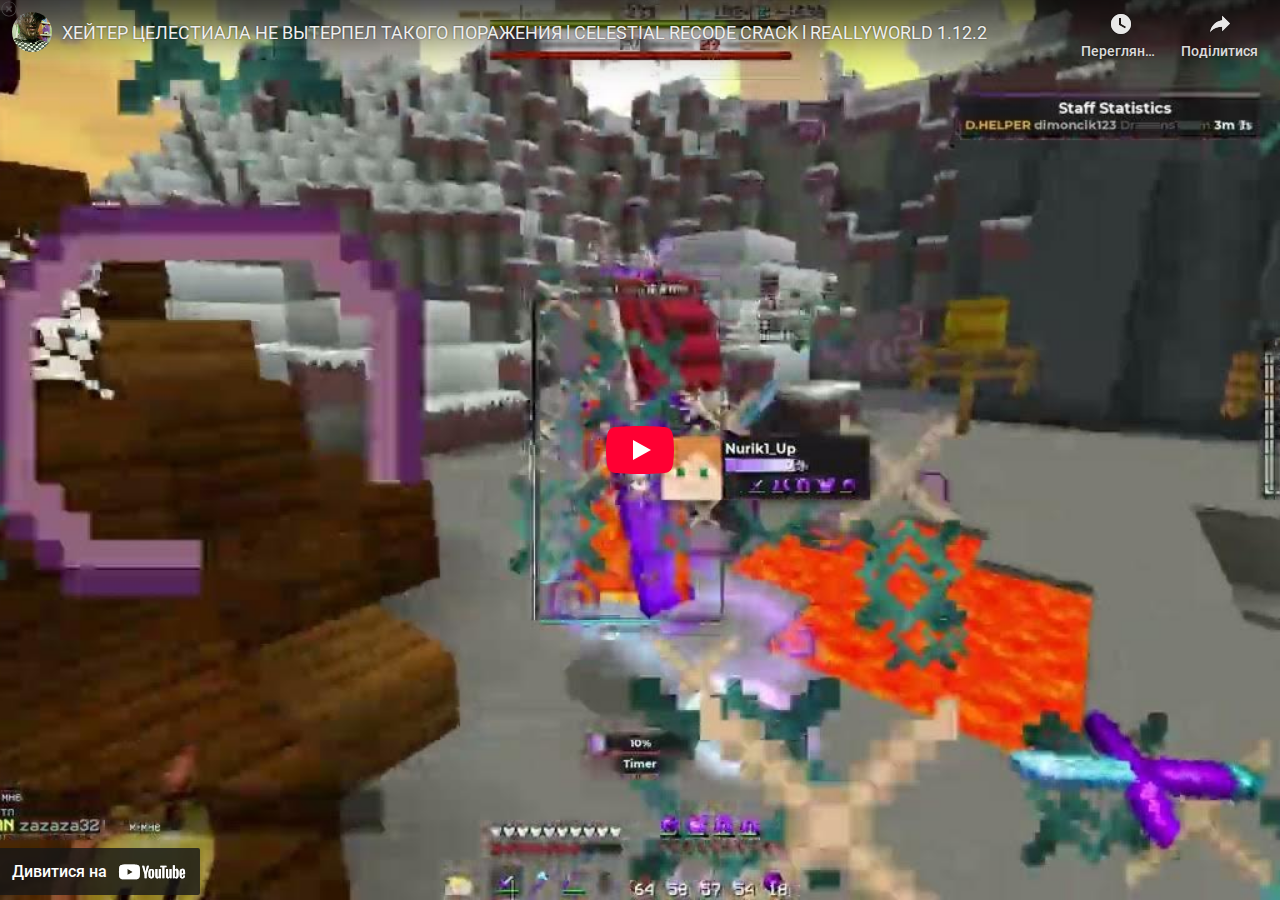
<file: index_2.html>
<!DOCTYPE html><html lang="uk" dir="ltr" data-cast-api-enabled="true" data-scrapbook-source="https://www.youtube.com/embed/GNgp5kaQ1ZA"><head><meta charset="UTF-8"><meta name="viewport" content="width=device-width, initial-scale=1"><style name="www-roboto">@font-face{font-family:'Roboto';font-style:normal;font-weight:400;src:url("KFOmCnqEu92Fr1Mu72xKOzY.woff2")format('woff2');unicode-range:U+0460-052F,U+1C80-1C8A,U+20B4,U+2DE0-2DFF,U+A640-A69F,U+FE2E-FE2F;}@font-face{font-family:'Roboto';font-style:normal;font-weight:400;src:url("KFOmCnqEu92Fr1Mu5mxKOzY.woff2")format('woff2');unicode-range:U+0301,U+0400-045F,U+0490-0491,U+04B0-04B1,U+2116;}@font-face{font-family:'Roboto';font-style:normal;font-weight:400;src:url("KFOmCnqEu92Fr1Mu7mxKOzY.woff2")format('woff2');unicode-range:U+1F00-1FFF;}@font-face{font-family:'Roboto';font-style:normal;font-weight:400;src:url("KFOmCnqEu92Fr1Mu4WxKOzY.woff2")format('woff2');unicode-range:U+0370-0377,U+037A-037F,U+0384-038A,U+038C,U+038E-03A1,U+03A3-03FF;}@font-face{font-family:'Roboto';font-style:normal;font-weight:400;src:url("KFOmCnqEu92Fr1Mu7WxKOzY.woff2")format('woff2');unicode-range:U+0102-0103,U+0110-0111,U+0128-0129,U+0168-0169,U+01A0-01A1,U+01AF-01B0,U+0300-0301,U+0303-0304,U+0308-0309,U+0323,U+0329,U+1EA0-1EF9,U+20AB;}@font-face{font-family:'Roboto';font-style:normal;font-weight:400;src:url("KFOmCnqEu92Fr1Mu7GxKOzY.woff2")format('woff2');unicode-range:U+0100-02BA,U+02BD-02C5,U+02C7-02CC,U+02CE-02D7,U+02DD-02FF,U+0304,U+0308,U+0329,U+1D00-1DBF,U+1E00-1E9F,U+1EF2-1EFF,U+2020,U+20A0-20AB,U+20AD-20C0,U+2113,U+2C60-2C7F,U+A720-A7FF;}@font-face{font-family:'Roboto';font-style:normal;font-weight:400;src:url("KFOmCnqEu92Fr1Mu4mxK.woff2")format('woff2');unicode-range:U+0000-00FF,U+0131,U+0152-0153,U+02BB-02BC,U+02C6,U+02DA,U+02DC,U+0304,U+0308,U+0329,U+2000-206F,U+20AC,U+2122,U+2191,U+2193,U+2212,U+2215,U+FEFF,U+FFFD;}@font-face{font-family:'Roboto';font-style:normal;font-weight:500;src:url("KFOlCnqEu92Fr1MmEU9fCRc4EsA.woff2")format('woff2');unicode-range:U+0460-052F,U+1C80-1C8A,U+20B4,U+2DE0-2DFF,U+A640-A69F,U+FE2E-FE2F;}@font-face{font-family:'Roboto';font-style:normal;font-weight:500;src:url("KFOlCnqEu92Fr1MmEU9fABc4EsA.woff2")format('woff2');unicode-range:U+0301,U+0400-045F,U+0490-0491,U+04B0-04B1,U+2116;}@font-face{font-family:'Roboto';font-style:normal;font-weight:500;src:url("KFOlCnqEu92Fr1MmEU9fCBc4EsA.woff2")format('woff2');unicode-range:U+1F00-1FFF;}@font-face{font-family:'Roboto';font-style:normal;font-weight:500;src:url("KFOlCnqEu92Fr1MmEU9fBxc4EsA.woff2")format('woff2');unicode-range:U+0370-0377,U+037A-037F,U+0384-038A,U+038C,U+038E-03A1,U+03A3-03FF;}@font-face{font-family:'Roboto';font-style:normal;font-weight:500;src:url("KFOlCnqEu92Fr1MmEU9fCxc4EsA.woff2")format('woff2');unicode-range:U+0102-0103,U+0110-0111,U+0128-0129,U+0168-0169,U+01A0-01A1,U+01AF-01B0,U+0300-0301,U+0303-0304,U+0308-0309,U+0323,U+0329,U+1EA0-1EF9,U+20AB;}@font-face{font-family:'Roboto';font-style:normal;font-weight:500;src:url("KFOlCnqEu92Fr1MmEU9fChc4EsA.woff2")format('woff2');unicode-range:U+0100-02BA,U+02BD-02C5,U+02C7-02CC,U+02CE-02D7,U+02DD-02FF,U+0304,U+0308,U+0329,U+1D00-1DBF,U+1E00-1E9F,U+1EF2-1EFF,U+2020,U+20A0-20AB,U+20AD-20C0,U+2113,U+2C60-2C7F,U+A720-A7FF;}@font-face{font-family:'Roboto';font-style:normal;font-weight:500;src:url("KFOlCnqEu92Fr1MmEU9fBBc4.woff2")format('woff2');unicode-range:U+0000-00FF,U+0131,U+0152-0153,U+02BB-02BC,U+02C6,U+02DA,U+02DC,U+0304,U+0308,U+0329,U+2000-206F,U+20AC,U+2122,U+2191,U+2193,U+2212,U+2215,U+FEFF,U+FFFD;}</style><link rel="stylesheet" href="www-player.css" name="www-player"><style>html {overflow: hidden;}body {font: 12px Roboto, Arial, sans-serif; background-color: #000; color: #fff; height: 100%; width: 100%; overflow: hidden; position: absolute; margin: 0; padding: 0;}#player {width: 100%; height: 100%;}h1 {text-align: center; color: #fff;}h3 {margin-top: 6px; margin-bottom: 3px;}.player-unavailable {position: absolute; top: 0; left: 0; right: 0; bottom: 0; padding: 25px; font-size: 13px; background: url("urn:scrapbook:download:error:https://www.youtube.com/img/meh7.png") 50% 65% no-repeat;}.player-unavailable .message {text-align: left; margin: 0 -5px 15px; padding: 0 5px 14px; border-bottom: 1px solid #888; font-size: 19px; font-weight: normal;}.player-unavailable a {color: #167ac6; text-decoration: none;}</style><title>ХЕЙТЕР ЦЕЛЕСТИАЛА НЕ ВЫТЕРПЕЛ ТАКОГО ПОРАЖЕНИЯ l CELESTIAL RECODE CRACK l REALLYWORLD 1.12.2 - YouTube</title><link rel="canonical" href="https://www.youtube.com/watch?v=GNgp5kaQ1ZA"><link rel="shortcut icon" href="favicon-1.ico"></head><body class="date-20250421 uk_UA ltr  site-center-aligned site-as-giant-card gecko gecko-137" dir="ltr"><div id="player" style="width: 100%; height: 100%;"><div class="html5-video-player ytp-exp-bottom-control-flexbox ytp-modern-caption ytp-livebadge-color ytp-title-enable-channel-logo ytp-fine-scrubbing-exp ytp-embed ytp-embed-playlist unstarted-mode ytp-hide-controls ytp-large-width-mode" tabindex="-1" id="movie_player" data-version="/s/player/9a279502/player_ias.vflset/uk_UA/base.js" aria-label="Відеопрогравач YouTube"><div class="html5-video-container" data-layer="0"><video style="width: 1110px; height: 624px; left: 0px; top: -624px;" tabindex="-1" aria-hidden="true" class="video-stream html5-main-video" webkit-playsinline="" playsinline="" controlslist="nodownload"></video></div><div class="ytp-gradient-top" data-layer="1"></div><div class="ytp-chrome-top ytp-show-cards-title" data-layer="1"><div class="ytp-title-channel"><div class="ytp-title-beacon"></div><a class="ytp-title-channel-logo" target="_blank" role="link" tabindex="0" style="background-image: url(&quot;unnamed.jpg&quot;);" aria-label="Зображення каналу Smertnix"></a><div class="ytp-title-expanded-overlay" aria-hidden="true"><div class="ytp-title-expanded-heading"><div class="ytp-title-expanded-title"><a target="_blank" tabindex="-1" aria-hidden="true">Smertnix</a></div><div class="ytp-title-expanded-subtitle" aria-hidden="true">Підписалося 4,3&nbsp;тис. користувачів</div></div><div class="ytp-button ytp-sb" aria-live="polite" style="display: none;"><div class="ytp-sb-subscribe" aria-label="Підписатися на канал"><div class="ytp-sb-text"><div class="ytp-sb-icon"></div>Підписатися</div></div><div class="ytp-sb-unsubscribe" aria-label="Скасувати підписку на канал"><div class="ytp-sb-text"><div class="ytp-sb-icon"></div>Ви підписалися</div></div></div><button class="ytp-button ytp-title-notifications" aria-pressed="false" aria-label="Отримувати сповіщення про всі нові відео" style="display: none;"><div class="ytp-title-notifications-on" title="Не отримувати сповіщення про всі нові відео" aria-label="Сповіщати про підписки"><svg fill="#fff" height="24px" viewBox="0 0 24 24" width="24px"><path d="M7.58 4.08L6.15 2.65C3.75 4.48 2.17 7.3 2.03 10.5h2c.15-2.65 1.51-4.97 3.55-6.42zm12.39 6.42h2c-.15-3.2-1.73-6.02-4.12-7.85l-1.42 1.43c2.02 1.45 3.39 3.77 3.54 6.42zM18 11c0-3.07-1.64-5.64-4.5-6.32V4c0-.83-.67-1.5-1.5-1.5s-1.5.67-1.5 1.5v.68C7.63 5.36 6 7.92 6 11v5l-2 2v1h16v-1l-2-2v-5zm-6 11c.14 0 .27-.01.4-.04.65-.14 1.18-.58 1.44-1.18.1-.24.15-.5.15-.78h-4c.01 1.1.9 2 2.01 2z"></path></svg></div><div class="ytp-title-notifications-off" title="Отримувати сповіщення про всі нові відео" aria-label="Сповіщати про підписки"><svg fill="#fff" height="24px" viewBox="0 0 24 24" width="24px"><path d="M18 11c0-3.07-1.64-5.64-4.5-6.32V4c0-.83-.67-1.5-1.5-1.5s-1.5.67-1.5 1.5v.68C7.63 5.36 6 7.92 6 11v5l-2 2v1h16v-1l-2-2v-5zm-6 11c.14 0 .27-.01.4-.04.65-.14 1.18-.58 1.44-1.18.1-.24.15-.5.15-.78h-4c.01 1.1.9 2 2.01 2z"></path></svg></div></button></div></div><div class="ytp-title"><div class="ytp-title-text"><a class="ytp-title-link yt-uix-sessionlink" target="_blank" data-sessionlink="feature=player-title" tabindex="0" href="https://www.youtube.com/watch?v=GNgp5kaQ1ZA">ХЕЙТЕР ЦЕЛЕСТИАЛА НЕ ВЫТЕРПЕЛ ТАКОГО ПОРАЖЕНИЯ l CELESTIAL RECODE CRACK l REALLYWORLD 1.12.2</a><div class="ytp-title-subtext"><a class="ytp-title-channel-name" target="_blank" href=""></a></div></div></div><div class="ytp-shorts-title-channel" style="display: none;"><a class="ytp-shorts-title-channel-logo" target="_blank" style="background-image: url(&quot;unnamed.jpg&quot;);" aria-label="Зображення каналу Smertnix"></a><div class="ytp-shorts-title-expanded-heading"><div class="ytp-shorts-title-expanded-title"><a target="_blank" tabindex="0">Smertnix</a></div></div><div class="ytp-button ytp-sb" aria-live="polite"><div class="ytp-sb-subscribe" aria-label="Підписатися на канал"><div class="ytp-sb-text"><div class="ytp-sb-icon"></div>Підписатися</div></div><div class="ytp-sb-unsubscribe" aria-label="Скасувати підписку на канал"><div class="ytp-sb-text"><div class="ytp-sb-icon"></div>Ви підписалися</div></div></div></div><div class="ytp-chrome-top-buttons"><button class="ytp-button ytp-search-button ytp-show-search-title" title="Шукати" data-tooltip-opaque="true" style="display: none;" aria-label="Шукати"><div class="ytp-search-icon"><svg height="100%" version="1.1" viewBox="0 0 24 24" width="100%"><path class="ytp-svg-fill" d="M21.24,19.83l-5.64-5.64C16.48,13.02,17,11.57,17,10c0-3.87-3.13-7-7-7s-7,3.13-7,7c0,3.87,3.13,7,7,7 c1.57,0,3.02-0.52,4.19-1.4l5.64,5.64L21.24,19.83z M5,10c0-2.76,2.24-5,5-5s5,2.24,5,5c0,2.76-2.24,5-5,5S5,12.76,5,10z"></path></svg></div><div class="ytp-search-title">Шукати</div></button><button class="ytp-watch-later-button ytp-button ytp-show-watch-later-title" data-tooltip-opaque="true" title="Переглянути пізніше" aria-label="Переглянути пізніше"><div class="ytp-watch-later-icon"><svg height="100%" version="1.1" viewBox="0 0 36 36" width="100%"><use class="ytp-svg-shadow" xlink:href="#ytp-id-26"></use><path class="ytp-svg-fill" d="M18,8 C12.47,8 8,12.47 8,18 C8,23.52 12.47,28 18,28 C23.52,28 28,23.52 28,18 C28,12.47 23.52,8 18,8 L18,8 Z M16,19.02 L16,12.00 L18,12.00 L18,17.86 L23.10,20.81 L22.10,22.54 L16,19.02 Z" id="ytp-id-26"></path></svg></div><div class="ytp-watch-later-title">Переглянути пізніше</div></button><button class="ytp-button ytp-share-button ytp-show-share-title ytp-share-button-visible" title="Поділитися" aria-haspopup="true" aria-owns="ytp-id-25" data-tooltip-opaque="true" aria-label="Поділитися"><div class="ytp-share-icon"><svg height="100%" version="1.1" viewBox="0 0 36 36" width="100%"><use class="ytp-svg-shadow" xlink:href="#ytp-id-27"></use><path class="ytp-svg-fill" d="m 20.20,14.19 0,-4.45 7.79,7.79 -7.79,7.79 0,-4.56 C 16.27,20.69 12.10,21.81 9.34,24.76 8.80,25.13 7.60,27.29 8.12,25.65 9.08,21.32 11.80,17.18 15.98,15.38 c 1.33,-0.60 2.76,-0.98 4.21,-1.19 z" id="ytp-id-27"></path></svg></div><div class="ytp-share-title">Поділитися</div></button><button class="ytp-button ytp-copylink-button ytp-show-copylink-title" data-tooltip-opaque="true" title="Копіювати посилання" style="display: none;" aria-label="Копіювати посилання"><div class="ytp-copylink-icon"><svg height="100%" version="1.1" viewBox="0 0 36 36" width="100%"><use class="ytp-svg-shadow" xlink:href="#ytp-id-28"></use><path class="ytp-svg-fill" d="M21.9,8.3H11.3c-0.9,0-1.7,.8-1.7,1.7v12.3h1.7V10h10.6V8.3z M24.6,11.8h-9.7c-1,0-1.8,.8-1.8,1.8v12.3  c0,1,.8,1.8,1.8,1.8h9.7c1,0,1.8-0.8,1.8-1.8V13.5C26.3,12.6,25.5,11.8,24.6,11.8z M24.6,25.9h-9.7V13.5h9.7V25.9z" id="ytp-id-28"></path></svg></div><div class="ytp-copylink-title" aria-hidden="true">Копіювати посилання</div></button><button class="ytp-playlist-menu-button ytp-button" aria-owns="ytp-id-22" aria-haspopup="true" aria-label="Список відтворення" style="display: none;"><div class="ytp-playlist-menu-button-icon"><svg height="100%" version="1.1" viewBox="0 0 36 36" width="100%"><use class="ytp-svg-shadow" xlink:href="#ytp-id-23"></use><path d="m 22.53,21.42 0,6.85 5.66,-3.42 -5.66,-3.42 0,0 z m -11.33,0 9.06,0 0,2.28 -9.06,0 0,-2.28 0,0 z m 0,-9.14 13.6,0 0,2.28 -13.6,0 0,-2.28 0,0 z m 0,4.57 13.6,0 0,2.28 -13.6,0 0,-2.28 0,0 z" fill="#fff" id="ytp-id-23"></path></svg></div><div class="ytp-playlist-menu-button-title"></div><div class="ytp-playlist-menu-button-text"></div></button><button class="ytp-button ytp-cards-button" aria-label="Показати картки" aria-owns="iv-drawer" aria-haspopup="true" data-tooltip-opaque="true" style="display: none;"><span class="ytp-cards-button-icon-default"><div class="ytp-cards-button-icon"><svg height="100%" version="1.1" viewBox="0 0 36 36" width="100%"><use class="ytp-svg-shadow" xlink:href="#ytp-id-2"></use><path class="ytp-svg-fill" d="M18,8 C12.47,8 8,12.47 8,18 C8,23.52 12.47,28 18,28 C23.52,28 28,23.52 28,18 C28,12.47 23.52,8 18,8 L18,8 Z M17,16 L19,16 L19,24 L17,24 L17,16 Z M17,12 L19,12 L19,14 L17,14 L17,12 Z" id="ytp-id-2"></path></svg></div><div class="ytp-cards-button-title">Інформація</div></span><span class="ytp-cards-button-icon-shopping"><div class="ytp-cards-button-icon"><svg height="100%" version="1.1" viewBox="0 0 36 36" width="100%"><path class="ytp-svg-shadow" d="M 27.99,18 A 9.99,9.99 0 1 1 8.00,18 9.99,9.99 0 1 1 27.99,18 z"></path><path class="ytp-svg-fill" d="M 18,8 C 12.47,8 8,12.47 8,18 8,23.52 12.47,28 18,28 23.52,28 28,23.52 28,18 28,12.47 23.52,8 18,8 z m -4.68,4 4.53,0 c .35,0 .70,.14 .93,.37 l 5.84,5.84 c .23,.23 .37,.58 .37,.93 0,.35 -0.13,.67 -0.37,.90 L 20.06,24.62 C 19.82,24.86 19.51,25 19.15,25 c -0.35,0 -0.70,-0.14 -0.93,-0.37 L 12.37,18.78 C 12.13,18.54 12,18.20 12,17.84 L 12,13.31 C 12,12.59 12.59,12 13.31,12 z m .96,1.31 c -0.53,0 -0.96,.42 -0.96,.96 0,.53 .42,.96 .96,.96 .53,0 .96,-0.42 .96,-0.96 0,-0.53 -0.42,-0.96 -0.96,-0.96 z" fill-opacity="1"></path><path class="ytp-svg-shadow-fill" d="M 24.61,18.22 18.76,12.37 C 18.53,12.14 18.20,12 17.85,12 H 13.30 C 12.58,12 12,12.58 12,13.30 V 17.85 c 0,.35 .14,.68 .38,.92 l 5.84,5.85 c .23,.23 .55,.37 .91,.37 .35,0 .68,-0.14 .91,-0.38 L 24.61,20.06 C 24.85,19.83 25,19.50 25,19.15 25,18.79 24.85,18.46 24.61,18.22 z M 14.27,15.25 c -0.53,0 -0.97,-0.43 -0.97,-0.97 0,-0.53 .43,-0.97 .97,-0.97 .53,0 .97,.43 .97,.97 0,.53 -0.43,.97 -0.97,.97 z" fill="#000" fill-opacity="0.15"></path></svg></div><div class="ytp-cards-button-title">Покупки</div></span></button><div class="ytp-cards-teaser" style="display: none;"><div class="ytp-cards-teaser-box"></div><div class="ytp-cards-teaser-text"><span class="ytp-cards-teaser-label"></span></div></div><button class="ytp-button ytp-overflow-button" title="Докладніше" aria-haspopup="true" aria-owns="ytp-id-29" aria-label="Докладніше"><div class="ytp-overflow-icon"><svg height="100%" viewBox="-5 -5 36 36" width="100%"><path d="M12 8c1.1 0 2-.9 2-2s-.9-2-2-2-2 .9-2 2 .9 2 2 2zm0 2c-1.1 0-2 .9-2 2s.9 2 2 2 2-.9 2-2-.9-2-2-2zm0 6c-1.1 0-2 .9-2 2s.9 2 2 2 2-.9 2-2-.9-2-2-2z" fill="#fff"></path></svg></div></button></div></div><button class="ytp-unmute ytp-popup ytp-button ytp-unmute-animated ytp-unmute-shrink" style="display: none;" data-layer="2"><div class="ytp-unmute-inner"><div class="ytp-unmute-icon"><svg height="100%" version="1.1" viewBox="0 0 36 36" width="100%"><use class="ytp-svg-shadow" xlink:href="#ytp-id-1"></use><path class="ytp-svg-fill" d="m 21.48,17.98 c 0,-1.77 -1.02,-3.29 -2.5,-4.03 v 2.21 l 2.45,2.45 c .03,-0.2 .05,-0.41 .05,-0.63 z m 2.5,0 c 0,.94 -0.2,1.82 -0.54,2.64 l 1.51,1.51 c .66,-1.24 1.03,-2.65 1.03,-4.15 0,-4.28 -2.99,-7.86 -7,-8.76 v 2.05 c 2.89,.86 5,3.54 5,6.71 z M 9.25,8.98 l -1.27,1.26 4.72,4.73 H 7.98 v 6 H 11.98 l 5,5 v -6.73 l 4.25,4.25 c -0.67,.52 -1.42,.93 -2.25,1.18 v 2.06 c 1.38,-0.31 2.63,-0.95 3.69,-1.81 l 2.04,2.05 1.27,-1.27 -9,-9 -7.72,-7.72 z m 7.72,.99 -2.09,2.08 2.09,2.09 V 9.98 z" id="ytp-id-1"></path></svg></div><div class="ytp-unmute-text">Увімкніть звук</div><div class="ytp-unmute-box"></div></div></button><div class="ytp-player-content ytp-timely-actions-content" style="display: none;" data-layer="4"></div><div class="ytp-cued-thumbnail-overlay" style="" data-layer="4"><div class="ytp-cued-thumbnail-overlay-image" style="background-image: url(&quot;maxresdefault.jpg&quot;);"></div><button class="ytp-large-play-button ytp-button ytp-large-play-button-red-bg" aria-label="Відтворити" title="Відтворити"><svg height="100%" version="1.1" viewBox="0 0 68 48" width="100%"><path class="ytp-large-play-button-bg" d="M66.52,7.74c-0.78-2.93-2.49-5.41-5.42-6.19C55.79,.13,34,0,34,0S12.21,.13,6.9,1.55 C3.97,2.33,2.27,4.81,1.48,7.74C0.06,13.05,0,24,0,24s0.06,10.95,1.48,16.26c0.78,2.93,2.49,5.41,5.42,6.19 C12.21,47.87,34,48,34,48s21.79-0.13,27.1-1.55c2.93-0.78,4.64-3.26,5.42-6.19C67.94,34.95,68,24,68,24S67.94,13.05,66.52,7.74z" fill="#f03"></path><path d="M 45,24 27,14 27,34" fill="#fff"></path></svg></button></div><div class="ytp-spinner" style="display: none;" data-layer="4"><div class="ytp-spinner-container"><div class="ytp-spinner-rotator"><div class="ytp-spinner-left"><div class="ytp-spinner-circle"></div></div><div class="ytp-spinner-right"><div class="ytp-spinner-circle"></div></div></div></div><div class="ytp-spinner-message" style="display: none;">Якщо відтворення незабаром не почнеться, перезапустіть пристрій.</div></div><div class="ytp-paid-content-overlay" aria-live="assertive" aria-atomic="true" data-layer="4"><div class="ytp-button ytp-paid-content-overlay-text" style="display: none;"></div></div><div class="ytp-popup ytp-generic-popup" role="alert" tabindex="0" style="display: none;" data-layer="4">Повноекранний режим недоступний. <a href="https://support.google.com/youtube/answer/6276924" target="_blank">Докладніше</a></div><div class="ytp-storyboard-framepreview" style="display: none;" data-layer="4"><div class="ytp-storyboard-framepreview-timestamp"></div><div class="ytp-storyboard-framepreview-img"></div></div><div style="display: none;" data-layer="4"><div class="ytp-bezel-text-wrapper"><div class="ytp-bezel-text"></div></div><div class="ytp-bezel" role="status"><div class="ytp-bezel-icon"></div></div></div><div class="ytp-doubletap-ui-legacy" style="display: none;" data-layer="4"><div class="ytp-doubletap-fast-forward-ve"></div><div class="ytp-doubletap-rewind-ve"></div><div class="ytp-doubletap-static-circle"><div class="ytp-doubletap-ripple"></div></div><div class="ytp-doubletap-overlay-a11y"></div><div class="ytp-doubletap-seek-info-container"><div class="ytp-doubletap-arrows-container"><span class="ytp-doubletap-base-arrow"></span><span class="ytp-doubletap-base-arrow"></span><span class="ytp-doubletap-base-arrow"></span></div><div class="ytp-doubletap-tooltip"><div class="ytp-seek-icon-text-container"><div class="ytp-seek-icon" style="display: none;"></div><div class="ytp-chapter-seek-text-legacy"></div></div><div class="ytp-doubletap-tooltip-label"></div></div></div></div><div style="display: none;" data-layer="4" aria-live="polite"><div class="ytp-tooltip-text-wrapper"><div class="ytp-tooltip-edu"><svg height="100%" viewBox="0 0 36 36" width="100%"><path d="M14.1 36.75 12 34.65 24 22.65 36 34.65 33.9 36.75 24 26.85ZM14.1 24.1 12 22 24 10 36 22 33.9 24.1 24 14.2Z"></path></svg><span></span></div><div class="ytp-tooltip-image"></div><div class="ytp-tooltip-title"><span></span><div class="ytp-tooltip-keyboard-shortcut"></div></div><div class="ytp-tooltip-bottom-text"><span class="ytp-tooltip-text"></span><div class="ytp-tooltip-keyboard-shortcut"></div></div></div><div class="ytp-tooltip-bg"><div class="ytp-tooltip-duration"></div></div></div><div class="ytp-suggested-action" data-layer="4"><button class="ytp-button ytp-suggested-action-badge ytp-suggested-action-badge-with-controls" style="display: none;"><div class="ytp-suggested-action-badge-icon-container"></div><div class="ytp-suggested-action-badge-expanded-content-container" style="display: none;"><label class="ytp-suggested-action-badge-title"></label><button class="ytp-suggested-action-badge-dismiss-button-icon ytp-button"></button></div></button></div><div class="ytp-info-panel-preview" aria-live="assertive" aria-atomic="true" aria-owns="ytp-id-30" aria-haspopup="true" data-tooltip-opaque="true" style="display: none;" data-layer="4"><div class="ytp-info-panel-preview-text"></div><div class="ytp-info-panel-preview-chevron"></div></div><div class="ytp-pause-overlay-container" tabindex="-1" data-layer="4"><div class="ytp-pause-overlay" tabindex="-1" style="display: none;"><button class="ytp-button ytp-collapse" aria-label="Сховати інші відео"><div class="ytp-collapse-icon"><svg height="100%" viewBox="0 0 16 16" width="100%"><path d="M13 4L12 3 8 7 4 3 3 4 7 8 3 12 4 13 8 9 12 13 13 12 9 8z" fill="#fff"></path></svg></div></button><button class="ytp-button ytp-expand">Інші відео</button><div class="ytp-more-videos-view ytp-scroll-min ytp-scroll-max" tabindex="-1"><h2 class="ytp-related-title">Інші відео</h2><div class="ytp-suggestions" style="height: 94px;"><a class="ytp-suggestion-link" target="_blank" style="transition-delay: 0s; display: none;"><div class="ytp-suggestion-image" style="width: 167.333px; height: 94px;"></div><div class="ytp-suggestion-overlay" style=""><div class="ytp-suggestion-title"></div><div class="ytp-suggestion-author"></div><div class="ytp-suggestion-duration"></div></div></a><a class="ytp-suggestion-link" target="_blank" style="transition-delay: 0.05s; display: none;"><div class="ytp-suggestion-image" style="width: 167.333px; height: 94px;"></div><div class="ytp-suggestion-overlay" style=""><div class="ytp-suggestion-title"></div><div class="ytp-suggestion-author"></div><div class="ytp-suggestion-duration"></div></div></a><a class="ytp-suggestion-link" target="_blank" style="transition-delay: 0.1s; display: none;"><div class="ytp-suggestion-image" style="width: 167.333px; height: 94px;"></div><div class="ytp-suggestion-overlay" style=""><div class="ytp-suggestion-title"></div><div class="ytp-suggestion-author"></div><div class="ytp-suggestion-duration"></div></div></a><a class="ytp-suggestion-link" target="_blank" style="transition-delay: 0.15s; display: none;"><div class="ytp-suggestion-image" style="width: 167.333px; height: 94px;"></div><div class="ytp-suggestion-overlay" style=""><div class="ytp-suggestion-title"></div><div class="ytp-suggestion-author"></div><div class="ytp-suggestion-duration"></div></div></a><a class="ytp-suggestion-link" target="_blank" style="transition-delay: 0.2s; display: none;"><div class="ytp-suggestion-image" style="width: 167.333px; height: 94px;"></div><div class="ytp-suggestion-overlay" style=""><div class="ytp-suggestion-title"></div><div class="ytp-suggestion-author"></div><div class="ytp-suggestion-duration"></div></div></a><a class="ytp-suggestion-link" target="_blank" style="transition-delay: 0.25s; display: none;"><div class="ytp-suggestion-image" style="width: 167.333px; height: 94px;"></div><div class="ytp-suggestion-overlay" style=""><div class="ytp-suggestion-title"></div><div class="ytp-suggestion-author"></div><div class="ytp-suggestion-duration"></div></div></a><a class="ytp-suggestion-link" target="_blank" style="transition-delay: 0.3s; display: none;"><div class="ytp-suggestion-image" style="width: 167.333px; height: 94px;"></div><div class="ytp-suggestion-overlay" style=""><div class="ytp-suggestion-title"></div><div class="ytp-suggestion-author"></div><div class="ytp-suggestion-duration"></div></div></a><a class="ytp-suggestion-link" target="_blank" style="transition-delay: 0.35s; display: none;"><div class="ytp-suggestion-image" style="width: 167.333px; height: 94px;"></div><div class="ytp-suggestion-overlay" style=""><div class="ytp-suggestion-title"></div><div class="ytp-suggestion-author"></div><div class="ytp-suggestion-duration"></div></div></a><a class="ytp-suggestion-link" target="_blank" style="transition-delay: 0.4s; display: none;"><div class="ytp-suggestion-image" style="width: 167.333px; height: 94px;"></div><div class="ytp-suggestion-overlay" style=""><div class="ytp-suggestion-title"></div><div class="ytp-suggestion-author"></div><div class="ytp-suggestion-duration"></div></div></a><a class="ytp-suggestion-link" target="_blank" style="transition-delay: 0.45s; display: none;"><div class="ytp-suggestion-image" style="width: 167.333px; height: 94px;"></div><div class="ytp-suggestion-overlay" style=""><div class="ytp-suggestion-title"></div><div class="ytp-suggestion-author"></div><div class="ytp-suggestion-duration"></div></div></a><a class="ytp-suggestion-link" target="_blank" style="transition-delay: 0.5s; display: none;"><div class="ytp-suggestion-image" style="width: 167.333px; height: 94px;"></div><div class="ytp-suggestion-overlay" style=""><div class="ytp-suggestion-title"></div><div class="ytp-suggestion-author"></div><div class="ytp-suggestion-duration"></div></div></a><a class="ytp-suggestion-link" target="_blank" style="transition-delay: 0.55s; display: none;"><div class="ytp-suggestion-image" style="width: 167.333px; height: 94px;"></div><div class="ytp-suggestion-overlay" style=""><div class="ytp-suggestion-title"></div><div class="ytp-suggestion-author"></div><div class="ytp-suggestion-duration"></div></div></a><a class="ytp-suggestion-link" target="_blank" style="transition-delay: 0.6s; display: none;"><div class="ytp-suggestion-image" style="width: 167.333px; height: 94px;"></div><div class="ytp-suggestion-overlay" style=""><div class="ytp-suggestion-title"></div><div class="ytp-suggestion-author"></div><div class="ytp-suggestion-duration"></div></div></a><a class="ytp-suggestion-link" target="_blank" style="transition-delay: 0.65s; display: none;"><div class="ytp-suggestion-image" style="width: 167.333px; height: 94px;"></div><div class="ytp-suggestion-overlay" style=""><div class="ytp-suggestion-title"></div><div class="ytp-suggestion-author"></div><div class="ytp-suggestion-duration"></div></div></a><a class="ytp-suggestion-link" target="_blank" style="transition-delay: 0.7s; display: none;"><div class="ytp-suggestion-image" style="width: 167.333px; height: 94px;"></div><div class="ytp-suggestion-overlay" style=""><div class="ytp-suggestion-title"></div><div class="ytp-suggestion-author"></div><div class="ytp-suggestion-duration"></div></div></a><a class="ytp-suggestion-link" target="_blank" style="transition-delay: 0.75s; display: none;"><div class="ytp-suggestion-image" style="width: 167.333px; height: 94px;"></div><div class="ytp-suggestion-overlay" style=""><div class="ytp-suggestion-title"></div><div class="ytp-suggestion-author"></div><div class="ytp-suggestion-duration"></div></div></a></div><button class="ytp-button ytp-previous" aria-label="Показати попередню добірку схожих відео" style="bottom: 63px;"><svg height="100%" version="1.1" viewBox="0 0 32 32" width="100%"><path d="M 19.41,20.09 14.83,15.5 19.41,10.91 18,9.5 l -6,6 6,6 z" fill="#fff"></path></svg></button><button class="ytp-button ytp-next" aria-label="Показати більше схожих відео" style="bottom: 63px;"><svg height="100%" version="1.1" viewBox="0 0 32 32" width="100%"><path d="m 12.59,20.34 4.58,-4.59 -4.58,-4.59 1.41,-1.41 6,6 -6,6 z" fill="#fff"></path></svg></button></div></div></div><div class="ytp-muted-autoplay-overlay" style="display: none;" data-layer="4"><div class="ytp-muted-autoplay-bottom-buttons"><button class="ytp-muted-autoplay-equalizer ytp-button" aria-label="Індикатор відтворення з вимкненим звуком"><div class="ytp-muted-autoplay-equalizer-icon"><svg height="100%" version="1.1" viewBox="-4 -4 24 24" width="100%"><g fill="#fff"><rect class="ytp-equalizer-bar-left" height="9" width="4" x="1" y="7"></rect><rect class="ytp-equalizer-bar-middle" height="14" width="4" x="6" y="2"></rect><rect class="ytp-equalizer-bar-right" height="12" width="4" x="11" y="4"></rect></g></svg></div></button></div></div><div class="ytp-muted-autoplay-endscreen-overlay" style="display: none;" data-layer="4"><div class="ytp-muted-autoplay-end-panel"><button class="ytp-muted-autoplay-end-text ytp-button"></button></div></div><div class="ytp-remote" style="display: none;" data-layer="4"><div class="ytp-remote-display-status"><div class="ytp-remote-display-status-icon"><svg height="100%" version="1.1" viewBox="0 0 36 36" width="100%"><use class="ytp-svg-shadow" xlink:href="#ytp-id-33"></use><path d="M7,24 L7,27 L10,27 C10,25.34 8.66,24 7,24 L7,24 Z M7,20 L7,22 C9.76,22 12,24.24 12,27 L14,27 C14,23.13 10.87,20 7,20 L7,20 Z M25,13 L11,13 L11,14.63 C14.96,15.91 18.09,19.04 19.37,23 L25,23 L25,13 L25,13 Z M7,16 L7,18 C11.97,18 16,22.03 16,27 L18,27 C18,20.92 13.07,16 7,16 L7,16 Z M27,9 L9,9 C7.9,9 7,9.9 7,11 L7,14 L9,14 L9,11 L27,11 L27,25 L20,25 L20,27 L27,27 C28.1,27 29,26.1 29,25 L29,11 C29,9.9 28.1,9 27,9 L27,9 Z" fill="#fff" id="ytp-id-33"></path></svg></div><div class="ytp-remote-display-status-text"></div></div></div><div class="ytp-mdx-popup-dialog" role="dialog" style="display: none;" data-layer="4"><div class="ytp-mdx-popup-dialog-inner-content"><div class="ytp-mdx-popup-title">Ви вийшли з облікового запису</div><div class="ytp-mdx-popup-description">Відео, які ви переглядаєте, можуть додаватися в історію переглядів на телевізорі й впливати на ваші подальші рекомендації. Щоб уникнути цього, скасуйте дію та ввійдіть на YouTube на комп’ютері.</div><div class="ytp-mdx-privacy-popup-buttons"><button class="ytp-button ytp-mdx-privacy-popup-cancel">Скасувати</button><button class="ytp-button ytp-mdx-privacy-popup-confirm">Підтвердити</button></div></div></div><div class="ytp-playlist-menu" role="dialog" id="ytp-id-22" style="display: none;" data-layer="5"><div class="ytp-playlist-menu-header"><div class="ytp-playlist-menu-title"><a class="ytp-playlist-menu-title-name"></a><button class="ytp-playlist-menu-close ytp-button" aria-label="Закрити"><svg height="100%" viewBox="0 0 24 24" width="100%"><path d="M19 6.41L17.59 5 12 10.59 6.41 5 5 6.41 10.59 12 5 17.59 6.41 19 12 13.41 17.59 19 19 17.59 13.41 12z" fill="#fff"></path></svg></button></div><div class="ytp-playlist-menu-subtitle"></div></div><div class="ytp-playlist-menu-items" role="menu"></div></div><div class="ytp-share-panel" id="ytp-id-25" role="dialog" aria-labelledby="ytp-id-24" style="display: none;" data-layer="5"><div class="ytp-share-panel-inner-content"><div class="ytp-share-panel-title" id="ytp-id-24">Поділитися</div><a class="ytp-share-panel-link ytp-no-contextmenu" target="_blank" title="Надіслати посилання" aria-label="Надіслати посилання"></a><label class="ytp-share-panel-include-playlist"><input class="ytp-share-panel-include-playlist-checkbox" type="checkbox" checked="true">Долучити список відтворення</label><div class="ytp-share-panel-loading-spinner"><div class="ytp-spinner-container"><div class="ytp-spinner-rotator"><div class="ytp-spinner-left"><div class="ytp-spinner-circle"></div></div><div class="ytp-spinner-right"><div class="ytp-spinner-circle"></div></div></div></div></div><div class="ytp-share-panel-service-buttons"></div><div class="ytp-share-panel-error">Під час отримання інформації про надсилання сталася помилка. Повторіть спробу пізніше.</div></div><button class="ytp-share-panel-close ytp-button" title="Закрити" aria-label="Закрити"><svg height="100%" viewBox="0 0 24 24" width="100%"><path d="M19 6.41L17.59 5 12 10.59 6.41 5 5 6.41 10.59 12 5 17.59 6.41 19 12 13.41 17.59 19 19 17.59 13.41 12z" fill="#fff"></path></svg></button></div><div class="ytp-overflow-panel" id="ytp-id-29" role="dialog" style="display: none;" data-layer="5"><div class="ytp-overflow-panel-content"><div class="ytp-overflow-panel-action-buttons"></div></div><button class="ytp-overflow-panel-close ytp-button" title="Закрити" aria-label="Закрити"><svg height="100%" viewBox="0 0 24 24" width="100%"><path d="M19 6.41L17.59 5 12 10.59 6.41 5 5 6.41 10.59 12 5 17.59 6.41 19 12 13.41 17.59 19 19 17.59 13.41 12z" fill="#fff"></path></svg></button></div><div class="ytp-info-panel-detail-skrim" style="display: none;" data-layer="5"><div class="ytp-info-panel-detail" role="dialog" id="ytp-id-30"><div class="ytp-info-panel-detail-header"><div class="ytp-info-panel-detail-title"></div><button class="ytp-info-panel-detail-close ytp-button" aria-label="Закрити"><svg height="100%" viewBox="0 0 24 24" width="100%"><path d="M19 6.41L17.59 5 12 10.59 6.41 5 5 6.41 10.59 12 5 17.59 6.41 19 12 13.41 17.59 19 19 17.59 13.41 12z" fill="#fff"></path></svg></button></div><div class="ytp-info-panel-detail-body"></div><div class="ytp-info-panel-detail-items"></div></div></div><div class="ytp-popup ytp-settings-menu" style="display: none;" data-layer="6" id="ytp-id-17"><div class="ytp-panel"><div class="ytp-panel-menu" role="menu"></div></div></div><a class="ytp-impression-link" aria-label="Дивитися на YouTube" target="_blank" href="https://www.youtube.com/watch?v=GNgp5kaQ1ZA&amp;embeds_referring_euri=https%3A%2F%2Fcelka.su%2F" data-layer="8"><div class="ytp-impression-link-content" aria-hidden="true"><div class="ytp-impression-link-text">Дивитися на</div><div class="ytp-impression-link-logo"><svg height="100%" version="1.1" viewBox="0 0 110 26" width="100%"><use class="ytp-svg-shadow" xlink:href="#ytp-id-32"></use><path class="ytp-svg-fill" d="M 16.68,.99 C 13.55,1.03 7.02,1.16 4.99,1.68 c -1.49,.4 -2.59,1.6 -2.99,3 -0.69,2.7 -0.68,8.31 -0.68,8.31 0,0 -0.01,5.61 .68,8.31 .39,1.5 1.59,2.6 2.99,3 2.69,.7 13.40,.68 13.40,.68 0,0 10.70,.01 13.40,-0.68 1.5,-0.4 2.59,-1.6 2.99,-3 .69,-2.7 .68,-8.31 .68,-8.31 0,0 .11,-5.61 -0.68,-8.31 -0.4,-1.5 -1.59,-2.6 -2.99,-3 C 29.11,.98 18.40,.99 18.40,.99 c 0,0 -0.67,-0.01 -1.71,0 z m 72.21,.90 0,21.28 2.78,0 .31,-1.37 .09,0 c .3,.5 .71,.88 1.21,1.18 .5,.3 1.08,.40 1.68,.40 1.1,0 1.99,-0.49 2.49,-1.59 .5,-1.1 .81,-2.70 .81,-4.90 l 0,-2.40 c 0,-1.6 -0.11,-2.90 -0.31,-3.90 -0.2,-0.89 -0.5,-1.59 -1,-2.09 -0.5,-0.4 -1.10,-0.59 -1.90,-0.59 -0.59,0 -1.18,.19 -1.68,.49 -0.49,.3 -1.01,.80 -1.21,1.40 l 0,-7.90 -3.28,0 z m -49.99,.78 3.90,13.90 .18,6.71 3.31,0 0,-6.71 3.87,-13.90 -3.37,0 -1.40,6.31 c -0.4,1.89 -0.71,3.19 -0.81,3.99 l -0.09,0 c -0.2,-1.1 -0.51,-2.4 -0.81,-3.99 l -1.37,-6.31 -3.40,0 z m 29.59,0 0,2.71 3.40,0 0,17.90 3.28,0 0,-17.90 3.40,0 c 0,0 .00,-2.71 -0.09,-2.71 l -9.99,0 z m -53.49,5.12 8.90,5.18 -8.90,5.09 0,-10.28 z m 89.40,.09 c -1.7,0 -2.89,.59 -3.59,1.59 -0.69,.99 -0.99,2.60 -0.99,4.90 l 0,2.59 c 0,2.2 .30,3.90 .99,4.90 .7,1.1 1.8,1.59 3.5,1.59 1.4,0 2.38,-0.3 3.18,-1 .7,-0.7 1.09,-1.69 1.09,-3.09 l 0,-0.5 -2.90,-0.21 c 0,1 -0.08,1.6 -0.28,2 -0.1,.4 -0.5,.62 -1,.62 -0.3,0 -0.61,-0.11 -0.81,-0.31 -0.2,-0.3 -0.30,-0.59 -0.40,-1.09 -0.1,-0.5 -0.09,-1.21 -0.09,-2.21 l 0,-0.78 5.71,-0.09 0,-2.62 c 0,-1.6 -0.10,-2.78 -0.40,-3.68 -0.2,-0.89 -0.71,-1.59 -1.31,-1.99 -0.7,-0.4 -1.48,-0.59 -2.68,-0.59 z m -50.49,.09 c -1.09,0 -2.01,.18 -2.71,.68 -0.7,.4 -1.2,1.12 -1.49,2.12 -0.3,1 -0.5,2.27 -0.5,3.87 l 0,2.21 c 0,1.5 .10,2.78 .40,3.78 .2,.9 .70,1.62 1.40,2.12 .69,.5 1.71,.68 2.81,.78 1.19,0 2.08,-0.28 2.78,-0.68 .69,-0.4 1.09,-1.09 1.49,-2.09 .39,-1 .49,-2.30 .49,-3.90 l 0,-2.21 c 0,-1.6 -0.2,-2.87 -0.49,-3.87 -0.3,-0.89 -0.8,-1.62 -1.49,-2.12 -0.7,-0.5 -1.58,-0.68 -2.68,-0.68 z m 12.18,.09 0,11.90 c -0.1,.3 -0.29,.48 -0.59,.68 -0.2,.2 -0.51,.31 -0.81,.31 -0.3,0 -0.58,-0.10 -0.68,-0.40 -0.1,-0.3 -0.18,-0.70 -0.18,-1.40 l 0,-10.99 -3.40,0 0,11.21 c 0,1.4 .18,2.39 .68,3.09 .49,.7 1.21,1 2.21,1 1.4,0 2.48,-0.69 3.18,-2.09 l .09,0 .31,1.78 2.59,0 0,-14.99 c 0,0 -3.40,.00 -3.40,-0.09 z m 17.31,0 0,11.90 c -0.1,.3 -0.29,.48 -0.59,.68 -0.2,.2 -0.51,.31 -0.81,.31 -0.3,0 -0.58,-0.10 -0.68,-0.40 -0.1,-0.3 -0.21,-0.70 -0.21,-1.40 l 0,-10.99 -3.40,0 0,11.21 c 0,1.4 .21,2.39 .71,3.09 .5,.7 1.18,1 2.18,1 1.39,0 2.51,-0.69 3.21,-2.09 l .09,0 .28,1.78 2.62,0 0,-14.99 c 0,0 -3.40,.00 -3.40,-0.09 z m 20.90,2.09 c .4,0 .58,.11 .78,.31 .2,.3 .30,.59 .40,1.09 .1,.5 .09,1.21 .09,2.21 l 0,1.09 -2.5,0 0,-1.09 c 0,-1 -0.00,-1.71 .09,-2.21 0,-0.4 .11,-0.8 .31,-1 .2,-0.3 .51,-0.40 .81,-0.40 z m -50.49,.12 c .5,0 .8,.18 1,.68 .19,.5 .28,1.30 .28,2.40 l 0,4.68 c 0,1.1 -0.08,1.90 -0.28,2.40 -0.2,.5 -0.5,.68 -1,.68 -0.5,0 -0.79,-0.18 -0.99,-0.68 -0.2,-0.5 -0.31,-1.30 -0.31,-2.40 l 0,-4.68 c 0,-1.1 .11,-1.90 .31,-2.40 .2,-0.5 .49,-0.68 .99,-0.68 z m 39.68,.09 c .3,0 .61,.10 .81,.40 .2,.3 .27,.67 .37,1.37 .1,.6 .12,1.51 .12,2.71 l .09,1.90 c 0,1.1 .00,1.99 -0.09,2.59 -0.1,.6 -0.19,1.08 -0.49,1.28 -0.2,.3 -0.50,.40 -0.90,.40 -0.3,0 -0.51,-0.08 -0.81,-0.18 -0.2,-0.1 -0.39,-0.29 -0.59,-0.59 l 0,-8.5 c .1,-0.4 .29,-0.7 .59,-1 .3,-0.3 .60,-0.40 .90,-0.40 z" id="ytp-id-32"></path></svg></div></div></a><div class="ytp-gradient-bottom" data-layer="9" style="display: none;"></div><div class="ytp-chrome-bottom" data-layer="9" style="display: none; width: 1086px; left: 12px;"><div class="ytp-progress-bar-container"><div class="ytp-heat-map-container"><div class="ytp-heat-map-edu"></div></div><div class="ytp-progress-bar" tabindex="0" role="slider" aria-label="Повзунок переходу" style="touch-action: none;" aria-valuemin="0" aria-valuemax="0" aria-valuenow="0" aria-valuetext="0 хв 0 с / 0 хв 0 с"><div class="ytp-chapters-container"><div class="ytp-chapter-hover-container" style="width: 1086px;"><div class="ytp-progress-bar-padding"></div><div class="ytp-progress-list"><div class="ytp-play-progress ytp-swatch-background-color" style="left: 0px; transform: scaleX(0); background-size: 0px; background-position-x: 0px;"></div><div class="ytp-progress-linear-live-buffer"></div><div class="ytp-load-progress" style="left: 0px; transform: scaleX(0);"></div><div class="ytp-hover-progress"></div><div class="ytp-ad-progress-list"></div></div></div></div><div class="ytp-timed-markers-container"></div><div class="ytp-clip-start-exclude" style="width: 0%;"></div><div class="ytp-clip-end-exclude" style="left: 100%; width: 0%;"></div><div class="ytp-scrubber-container" style="transform: translateX(0px);"><div class="ytp-scrubber-button ytp-swatch-background-color"><div class="ytp-scrubber-pull-indicator"></div><img class="ytp-decorated-scrubber-button"></div></div></div><div class="ytp-fine-scrubbing-container"><div class="ytp-fine-scrubbing-edu"></div><div class="ytp-fine-scrubbing"><div class="ytp-fine-scrubbing-draggable" style="touch-action: none; padding: 0px;"><div class="ytp-fine-scrubbing-thumbnails" tabindex="0" role="slider" type="range" aria-label="Натисніть або прокрутіть панель для точнішого пошуку." aria-valuemin="0" aria-valuemax="114" aria-valuenow="0" aria-valuetext="Перейти до позначки часу 0 хв 0 с" style="position: relative;"></div></div><div class="ytp-fine-scrubbing-cursor" aria-hidden="true"></div><div class="ytp-fine-scrubbing-seek-time" aria-hidden="true">0:00</div><div class="ytp-fine-scrubbing-play" title="Почати відтворення з цієї позначки часу" role="button" aria-label="Почати відтворення з цієї позначки часу"><svg height="100%" version="1.1" viewBox="0 0 36 36" width="100%"><use class="ytp-svg-shadow" xlink:href="#ytp-id-5"></use><path class="ytp-svg-fill" d="M 12,26 18.5,22 18.5,14 12,10 z M 18.5,22 25,18 25,18 18.5,14 z" id="ytp-id-5"></path></svg></div><div class="ytp-fine-scrubbing-dismiss" title="Вийти з режиму точнішого пошуку" role="button" aria-label="Вийти з режиму точнішого пошуку"><svg height="100%" viewBox="0 0 24 24" width="100%"><path d="M19 6.41L17.59 5 12 10.59 6.41 5 5 6.41 10.59 12 5 17.59 6.41 19 12 13.41 17.59 19 19 17.59 13.41 12z" fill="#fff"></path></svg></div></div></div><div class="ytp-bound-time-left"></div><div class="ytp-bound-time-right"></div><div class="ytp-clip-start" style="touch-action: none; left: 0%;" title="Повна версія відео"><svg height="100%" version="1.1" viewBox="0 0 14 14" width="100%"><use class="ytp-svg-shadow" xlink:href="#ytp-id-3"></use><path d="M12,14 L9,11 L9,3 L12,0 L5,0 L5,14 L12,14 Z" fill="#eaeaea" id="ytp-id-3"></path></svg></div><div class="ytp-clip-end" style="touch-action: none; left: 100%;" title="Повна версія відео"><svg height="100%" version="1.1" viewBox="0 0 14 14" width="100%"><use class="ytp-svg-shadow" xlink:href="#ytp-id-4"></use><path d="M2,14 L5,11 L5,3 L2,0 L9,0 L9,14 L2,14 L2,14 Z" fill="#eaeaea" id="ytp-id-4"></path></svg></div></div><div class="ytp-chrome-controls"><div class="ytp-left-controls"><a class="ytp-prev-button ytp-button" role="button" aria-disabled="true" style="display: none;"><svg height="100%" version="1.1" viewBox="0 0 36 36" width="100%"><use class="ytp-svg-shadow" xlink:href="#ytp-id-10"></use><path class="ytp-svg-fill" d="m 12,12 h 2 v 12 h -2 z m 3.5,6 8.5,6 V 12 z" id="ytp-id-10"></path></svg></a><button class="ytp-play-button ytp-button" aria-keyshortcuts="k" data-title-no-tooltip="Відтворити" title="Відтворити (k)" aria-label="Відтворити (k)"><svg height="100%" version="1.1" viewBox="0 0 36 36" width="100%"><use class="ytp-svg-shadow" xlink:href="#ytp-id-11"></use><path class="ytp-svg-fill" d="M 12,26 18.5,22 18.5,14 12,10 z M 18.5,22 25,18 25,18 18.5,14 z" id="ytp-id-11"></path></svg></button><a class="ytp-next-button ytp-button" role="button" aria-disabled="true" style="display: none;"><svg height="100%" version="1.1" viewBox="0 0 36 36" width="100%"><use class="ytp-svg-shadow" xlink:href="#ytp-id-12"></use><path class="ytp-svg-fill" d="M 12,24 20.5,18 12,12 V 24 z M 22,12 v 12 h 2 V 12 h -2 z" id="ytp-id-12"></path></svg></a><span class="ytp-volume-area"><button class="ytp-mute-button ytp-button" aria-keyshortcuts="m" title="Вимкнути звук (m)" data-title-no-tooltip="Вимкнути звук"><svg height="100%" version="1.1" viewBox="0 0 36 36" width="100%"><use class="ytp-svg-shadow" xlink:href="#ytp-id-14"></use><use class="ytp-svg-shadow" xlink:href="#ytp-id-15"></use><defs><clipPath id="ytp-svg-volume-animation-mask"><path d="m 14.35,-0.14 -5.86,5.86 20.73,20.78 5.86,-5.91 z"></path><path d="M 7.07,6.87 -1.11,15.33 19.61,36.11 27.80,27.60 z"></path><path class="ytp-svg-volume-animation-mover" d="M 9.09,5.20 6.47,7.88 26.82,28.77 29.66,25.99 z" transform="translate(0, 0)"></path></clipPath><clipPath id="ytp-svg-volume-animation-slash-mask"><path class="ytp-svg-volume-animation-mover" d="m -11.45,-15.55 -4.44,4.51 20.45,20.94 4.55,-4.66 z" transform="translate(0, 0)"></path></clipPath></defs><path class="ytp-svg-fill ytp-svg-volume-animation-speaker" clip-path="url(#ytp-svg-volume-animation-mask)" d="M8,21 L12,21 L17,26 L17,10 L12,15 L8,15 L8,21 Z M19,14 L19,22 C20.48,21.32 21.5,19.77 21.5,18 C21.5,16.26 20.48,14.74 19,14 ZM19,11.29 C21.89,12.15 24,14.83 24,18 C24,21.17 21.89,23.85 19,24.71 L19,26.77 C23.01,25.86 26,22.28 26,18 C26,13.72 23.01,10.14 19,9.23 L19,11.29 Z" fill="#fff" id="ytp-id-14"></path><path class="ytp-svg-fill ytp-svg-volume-animation-hider" clip-path="url(#ytp-svg-volume-animation-slash-mask)" d="M 9.25,9 7.98,10.27 24.71,27 l 1.27,-1.27 Z" fill="#fff" id="ytp-id-15" style="display: none;"></path></svg></button><div class="ytp-volume-panel" title="Гучність" role="slider" aria-valuemin="0" aria-valuemax="100" tabindex="0" aria-valuenow="100" aria-valuetext="100% гучність" aria-label="Гучність"><div class="ytp-volume-slider" style="touch-action: none;"><div class="ytp-volume-slider-handle" style="left: 40px;"></div></div></div></span><div class="ytp-time-display notranslate"><span class="ytp-time-wrapper"><span class="ytp-time-clip-icon" aria-label="Кліп"></span><span class="ytp-time-current">0:00</span><span class="ytp-time-separator"> / </span><span class="ytp-time-duration">1:54</span></span><span class="ytp-clip-watch-full-video-button-separator">•</span><span class="ytp-clip-watch-full-video-button"></span><button class="ytp-live-badge ytp-button">У прямому ефірі</button></div><div class="ytp-chapter-container" style="display: none;"><button class="ytp-chapter-title ytp-button ytp-chapter-container-disabled" disabled=""><span class="ytp-chapter-title-prefix" aria-hidden="true">•</span><div class="ytp-chapter-title-content" aria-live="polite" title="Переглянути розділ"></div><div class="ytp-chapter-title-chevron"><svg height="100%" viewBox="0 0 24 24" width="100%"><path d="M9.71 18.71l-1.42-1.42 5.3-5.29-5.3-5.29 1.42-1.42 6.7 6.71z" fill="#fff"></path></svg></div></button></div></div><div class="ytp-right-controls"><button class="ytp-subtitles-button ytp-button" aria-keyshortcuts="c" data-priority="5" title="Субтитри недоступні" data-title-no-tooltip="Субтитри недоступні" aria-pressed="false" aria-label="Субтитри недоступні"><svg class="ytp-subtitles-button-icon" height="100%" version="1.1" viewBox="0 0 36 36" width="100%" fill-opacity="0.3"><use class="ytp-svg-shadow" xlink:href="#ytp-id-16"></use><path d="M11,11 C9.9,11 9,11.9 9,13 L9,23 C9,24.1 9.9,25 11,25 L25,25 C26.1,25 27,24.1 27,23 L27,13 C27,11.9 26.1,11 25,11 L11,11 Z M11,17 L14,17 L14,19 L11,19 L11,17 L11,17 Z M20,23 L11,23 L11,21 L20,21 L20,23 L20,23 Z M25,23 L22,23 L22,21 L25,21 L25,23 L25,23 Z M25,19 L16,19 L16,17 L25,17 L25,19 L25,19 Z" fill="#fff" id="ytp-id-16"></path></svg></button><button class="ytp-button ytp-settings-button" aria-expanded="false" aria-haspopup="true" aria-controls="ytp-id-17" title="Налаштування" data-tooltip-target-id="ytp-settings-button" aria-label="Налаштування"><svg height="100%" version="1.1" viewBox="0 0 36 36" width="100%"><use class="ytp-svg-shadow" xlink:href="#ytp-id-18"></use><path d="m 23.94,18.78 c .03,-0.25 .05,-0.51 .05,-0.78 0,-0.27 -0.02,-0.52 -0.05,-0.78 l 1.68,-1.32 c .15,-0.12 .19,-0.33 .09,-0.51 l -1.6,-2.76 c -0.09,-0.17 -0.31,-0.24 -0.48,-0.17 l -1.99,.8 c -0.41,-0.32 -0.86,-0.58 -1.35,-0.78 l -0.30,-2.12 c -0.02,-0.19 -0.19,-0.33 -0.39,-0.33 l -3.2,0 c -0.2,0 -0.36,.14 -0.39,.33 l -0.30,2.12 c -0.48,.2 -0.93,.47 -1.35,.78 l -1.99,-0.8 c -0.18,-0.07 -0.39,0 -0.48,.17 l -1.6,2.76 c -0.10,.17 -0.05,.39 .09,.51 l 1.68,1.32 c -0.03,.25 -0.05,.52 -0.05,.78 0,.26 .02,.52 .05,.78 l -1.68,1.32 c -0.15,.12 -0.19,.33 -0.09,.51 l 1.6,2.76 c .09,.17 .31,.24 .48,.17 l 1.99,-0.8 c .41,.32 .86,.58 1.35,.78 l .30,2.12 c .02,.19 .19,.33 .39,.33 l 3.2,0 c .2,0 .36,-0.14 .39,-0.33 l .30,-2.12 c .48,-0.2 .93,-0.47 1.35,-0.78 l 1.99,.8 c .18,.07 .39,0 .48,-0.17 l 1.6,-2.76 c .09,-0.17 .05,-0.39 -0.09,-0.51 l -1.68,-1.32 0,0 z m -5.94,2.01 c -1.54,0 -2.8,-1.25 -2.8,-2.8 0,-1.54 1.25,-2.8 2.8,-2.8 1.54,0 2.8,1.25 2.8,2.8 0,1.54 -1.25,2.8 -2.8,2.8 l 0,0 z" fill="#fff" id="ytp-id-18"></path></svg></button><a class="ytp-youtube-button ytp-button yt-uix-sessionlink" target="_blank" data-priority="6" data-sessionlink="feature=player-button" href="https://www.youtube.com/watch?v=GNgp5kaQ1ZA" title="Дивитися на YouTube" aria-label="Дивитися на YouTube"><svg height="100%" version="1.1" viewBox="0 0 67 36" width="100%" aria-hidden="true"><use class="ytp-svg-shadow" xlink:href="#ytp-id-20"></use><path class="ytp-svg-fill" d="M 45.09 10 L 45.09 25.82 L 47.16 25.82 L 47.41 24.76 L 47.47 24.76 C 47.66 25.14 47.94 25.44 48.33 25.66 C 48.72 25.88 49.16 25.99 49.63 25.99 C 50.48 25.99 51.1 25.60 51.5 24.82 C 51.9 24.04 52.09 22.82 52.09 21.16 L 52.09 19.40 C 52.12 18.13 52.05 17.15 51.90 16.44 C 51.75 15.74 51.50 15.23 51.16 14.91 C 50.82 14.59 50.34 14.44 49.75 14.44 C 49.29 14.44 48.87 14.57 48.47 14.83 C 48.27 14.96 48.09 15.11 47.93 15.29 C 47.78 15.46 47.64 15.65 47.53 15.86 L 47.51 15.86 L 47.51 10 L 45.09 10 z M 8.10 10.56 L 10.96 20.86 L 10.96 25.82 L 13.42 25.82 L 13.42 20.86 L 16.32 10.56 L 13.83 10.56 L 12.78 15.25 C 12.49 16.62 12.31 17.59 12.23 18.17 L 12.16 18.17 C 12.04 17.35 11.84 16.38 11.59 15.23 L 10.59 10.56 L 8.10 10.56 z M 30.10 10.56 L 30.10 12.58 L 32.59 12.58 L 32.59 25.82 L 35.06 25.82 L 35.06 12.58 L 37.55 12.58 L 37.55 10.56 L 30.10 10.56 z M 19.21 14.46 C 18.37 14.46 17.69 14.63 17.17 14.96 C 16.65 15.29 16.27 15.82 16.03 16.55 C 15.79 17.28 15.67 18.23 15.67 19.43 L 15.67 21.06 C 15.67 22.24 15.79 23.19 16 23.91 C 16.21 24.62 16.57 25.15 17.07 25.49 C 17.58 25.83 18.27 26 19.15 26 C 20.02 26 20.69 25.83 21.19 25.5 C 21.69 25.17 22.06 24.63 22.28 23.91 C 22.51 23.19 22.63 22.25 22.63 21.06 L 22.63 19.43 C 22.63 18.23 22.50 17.28 22.27 16.56 C 22.04 15.84 21.68 15.31 21.18 14.97 C 20.68 14.63 20.03 14.46 19.21 14.46 z M 56.64 14.47 C 55.39 14.47 54.51 14.84 53.99 15.61 C 53.48 16.38 53.22 17.60 53.22 19.27 L 53.22 21.23 C 53.22 22.85 53.47 24.05 53.97 24.83 C 54.34 25.40 54.92 25.77 55.71 25.91 C 55.97 25.96 56.26 25.99 56.57 25.99 C 57.60 25.99 58.40 25.74 58.96 25.23 C 59.53 24.72 59.81 23.94 59.81 22.91 C 59.81 22.74 59.79 22.61 59.78 22.51 L 57.63 22.39 C 57.62 23.06 57.54 23.54 57.40 23.83 C 57.26 24.12 57.01 24.27 56.63 24.27 C 56.35 24.27 56.13 24.18 56.00 24.02 C 55.87 23.86 55.79 23.61 55.75 23.25 C 55.71 22.89 55.68 22.36 55.68 21.64 L 55.68 21.08 L 59.86 21.08 L 59.86 19.16 C 59.86 17.99 59.77 17.08 59.58 16.41 C 59.39 15.75 59.07 15.25 58.61 14.93 C 58.15 14.62 57.50 14.47 56.64 14.47 z M 23.92 14.67 L 23.92 23.00 C 23.92 24.03 24.11 24.79 24.46 25.27 C 24.82 25.76 25.35 26.00 26.09 26.00 C 27.16 26.00 27.97 25.49 28.5 24.46 L 28.55 24.46 L 28.76 25.82 L 30.73 25.82 L 30.73 14.67 L 28.23 14.67 L 28.23 23.52 C 28.13 23.73 27.97 23.90 27.77 24.03 C 27.57 24.16 27.37 24.24 27.15 24.24 C 26.89 24.24 26.70 24.12 26.59 23.91 C 26.48 23.70 26.43 23.35 26.43 22.85 L 26.43 14.67 L 23.92 14.67 z M 36.80 14.67 L 36.80 23.00 C 36.80 24.03 36.98 24.79 37.33 25.27 C 37.60 25.64 37.97 25.87 38.45 25.96 C 38.61 25.99 38.78 26.00 38.97 26.00 C 40.04 26.00 40.83 25.49 41.36 24.46 L 41.41 24.46 L 41.64 25.82 L 43.59 25.82 L 43.59 14.67 L 41.09 14.67 L 41.09 23.52 C 40.99 23.73 40.85 23.90 40.65 24.03 C 40.45 24.16 40.23 24.24 40.01 24.24 C 39.75 24.24 39.58 24.12 39.47 23.91 C 39.36 23.70 39.31 23.35 39.31 22.85 L 39.31 14.67 L 36.80 14.67 z M 56.61 16.15 C 56.88 16.15 57.08 16.23 57.21 16.38 C 57.33 16.53 57.42 16.79 57.47 17.16 C 57.52 17.53 57.53 18.06 57.53 18.78 L 57.53 19.58 L 55.69 19.58 L 55.69 18.78 C 55.69 18.05 55.71 17.52 55.75 17.16 C 55.79 16.81 55.87 16.55 56.00 16.39 C 56.13 16.23 56.32 16.15 56.61 16.15 z M 19.15 16.19 C 19.50 16.19 19.75 16.38 19.89 16.75 C 20.03 17.12 20.09 17.7 20.09 18.5 L 20.09 21.97 C 20.09 22.79 20.03 23.39 19.89 23.75 C 19.75 24.11 19.51 24.29 19.15 24.30 C 18.80 24.30 18.54 24.11 18.41 23.75 C 18.28 23.39 18.22 22.79 18.22 21.97 L 18.22 18.5 C 18.22 17.7 18.28 17.12 18.42 16.75 C 18.56 16.38 18.81 16.19 19.15 16.19 z M 48.63 16.22 C 48.88 16.22 49.08 16.31 49.22 16.51 C 49.36 16.71 49.45 17.05 49.50 17.52 C 49.55 17.99 49.58 18.68 49.58 19.55 L 49.58 21 L 49.59 21 C 49.59 21.81 49.57 22.45 49.5 22.91 C 49.43 23.37 49.32 23.70 49.16 23.89 C 49.00 24.08 48.78 24.17 48.51 24.17 C 48.30 24.17 48.11 24.12 47.94 24.02 C 47.76 23.92 47.62 23.78 47.51 23.58 L 47.51 17.25 C 47.59 16.95 47.75 16.70 47.96 16.50 C 48.17 16.31 48.39 16.22 48.63 16.22 z " id="ytp-id-20"></path></svg></a><button class="ytp-pip-button ytp-button" data-priority="8" data-tooltip-target-id="ytp-pip-button" data-title-no-tooltip="Картинка в картинці" title="Картинка в картинці" style="display: none;"><svg height="100%" version="1.1" viewBox="0 0 36 36" width="100%"><use class="ytp-svg-shadow" xlink:href="#ytp-id-31"></use><path d="M25,17 L17,17 L17,23 L25,23 L25,17 L25,17 Z M29,25 L29,10.98 C29,9.88 28.1,9 27,9 L9,9 C7.9,9 7,9.88 7,10.98 L7,25 C7,26.1 7.9,27 9,27 L27,27 C28.1,27 29,26.1 29,25 L29,25 Z M27,25.02 L9,25.02 L9,10.97 L27,10.97 L27,25.02 L27,25.02 Z" fill="#fff" id="ytp-id-31"></path></svg></button><button class="ytp-size-button ytp-button" aria-keyshortcuts="t" data-priority="9" style="display: none;"></button><button class="ytp-remote-button ytp-button" title="Відтворити на телевізорі" aria-haspopup="true" data-priority="10" style="display: none;" aria-label="Відтворити на телевізорі"><svg height="100%" version="1.1" viewBox="0 0 36 36" width="100%"><use class="ytp-svg-shadow" xlink:href="#ytp-id-21"></use><path d="M27,9 L9,9 C7.9,9 7,9.9 7,11 L7,14 L9,14 L9,11 L27,11 L27,25 L20,25 L20,27 L27,27 C28.1,27 29,26.1 29,25 L29,11 C29,9.9 28.1,9 27,9 L27,9 Z M7,24 L7,27 L10,27 C10,25.34 8.66,24 7,24 L7,24 Z M7,20 L7,22 C9.76,22 12,24.24 12,27 L14,27 C14,23.13 10.87,20 7,20 L7,20 Z M7,16 L7,18 C11.97,18 16,22.03 16,27 L18,27 C18,20.92 13.07,16 7,16 L7,16 Z" fill="#fff" id="ytp-id-21"></path></svg></button><button class="ytp-fullscreen-button ytp-button" aria-keyshortcuts="f" data-priority="12" aria-disabled="true" aria-haspopup="true" data-title-no-tooltip="Повноекранний режим"><svg height="100%" version="1.1" viewBox="0 0 36 36" width="100%"><g class="ytp-fullscreen-button-corner-0"><use class="ytp-svg-shadow" xlink:href="#ytp-id-6"></use><path class="ytp-svg-fill" d="m 10,16 2,0 0,-4 4,0 0,-2 L 10,10 l 0,6 0,0 z" id="ytp-id-6"></path></g><g class="ytp-fullscreen-button-corner-1"><use class="ytp-svg-shadow" xlink:href="#ytp-id-7"></use><path class="ytp-svg-fill" d="m 20,10 0,2 4,0 0,4 2,0 L 26,10 l -6,0 0,0 z" id="ytp-id-7"></path></g><g class="ytp-fullscreen-button-corner-2"><use class="ytp-svg-shadow" xlink:href="#ytp-id-8"></use><path class="ytp-svg-fill" d="m 24,24 -4,0 0,2 L 26,26 l 0,-6 -2,0 0,4 0,0 z" id="ytp-id-8"></path></g><g class="ytp-fullscreen-button-corner-3"><use class="ytp-svg-shadow" xlink:href="#ytp-id-9"></use><path class="ytp-svg-fill" d="M 12,20 10,20 10,26 l 6,0 0,-2 -4,0 0,-4 0,0 z" id="ytp-id-9"></path></g></svg></button></div></div></div></div></div><noscript><div class="player-unavailable"><h1 class="message">Сталася помилка.</h1><div class="submessage"><a href="https://www.youtube.com/watch?v=GNgp5kaQ1ZA" target="_blank">Спробуйте переглянути це відео на сайті www.youtube.com</a> або ввімкніть JavaScript у веб-переглядачі.</div></div></noscript></body></html>
</file>
